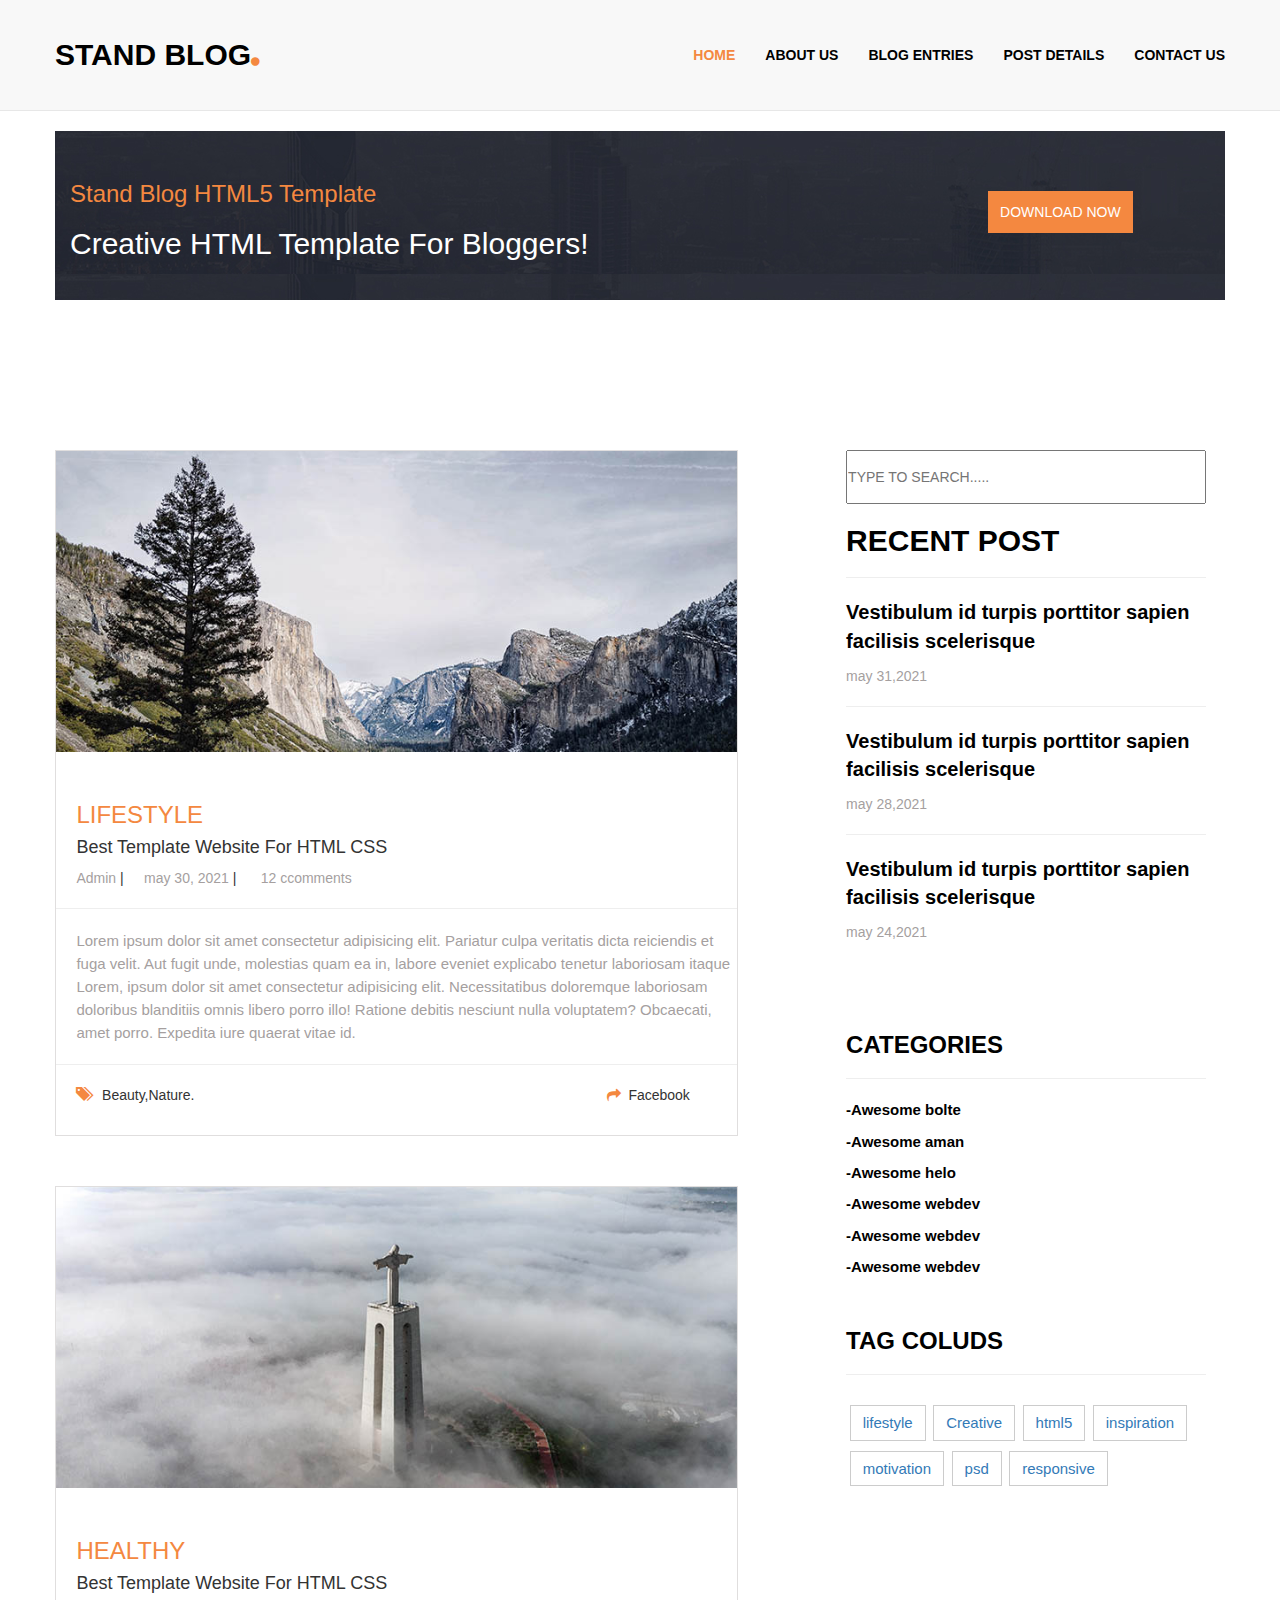
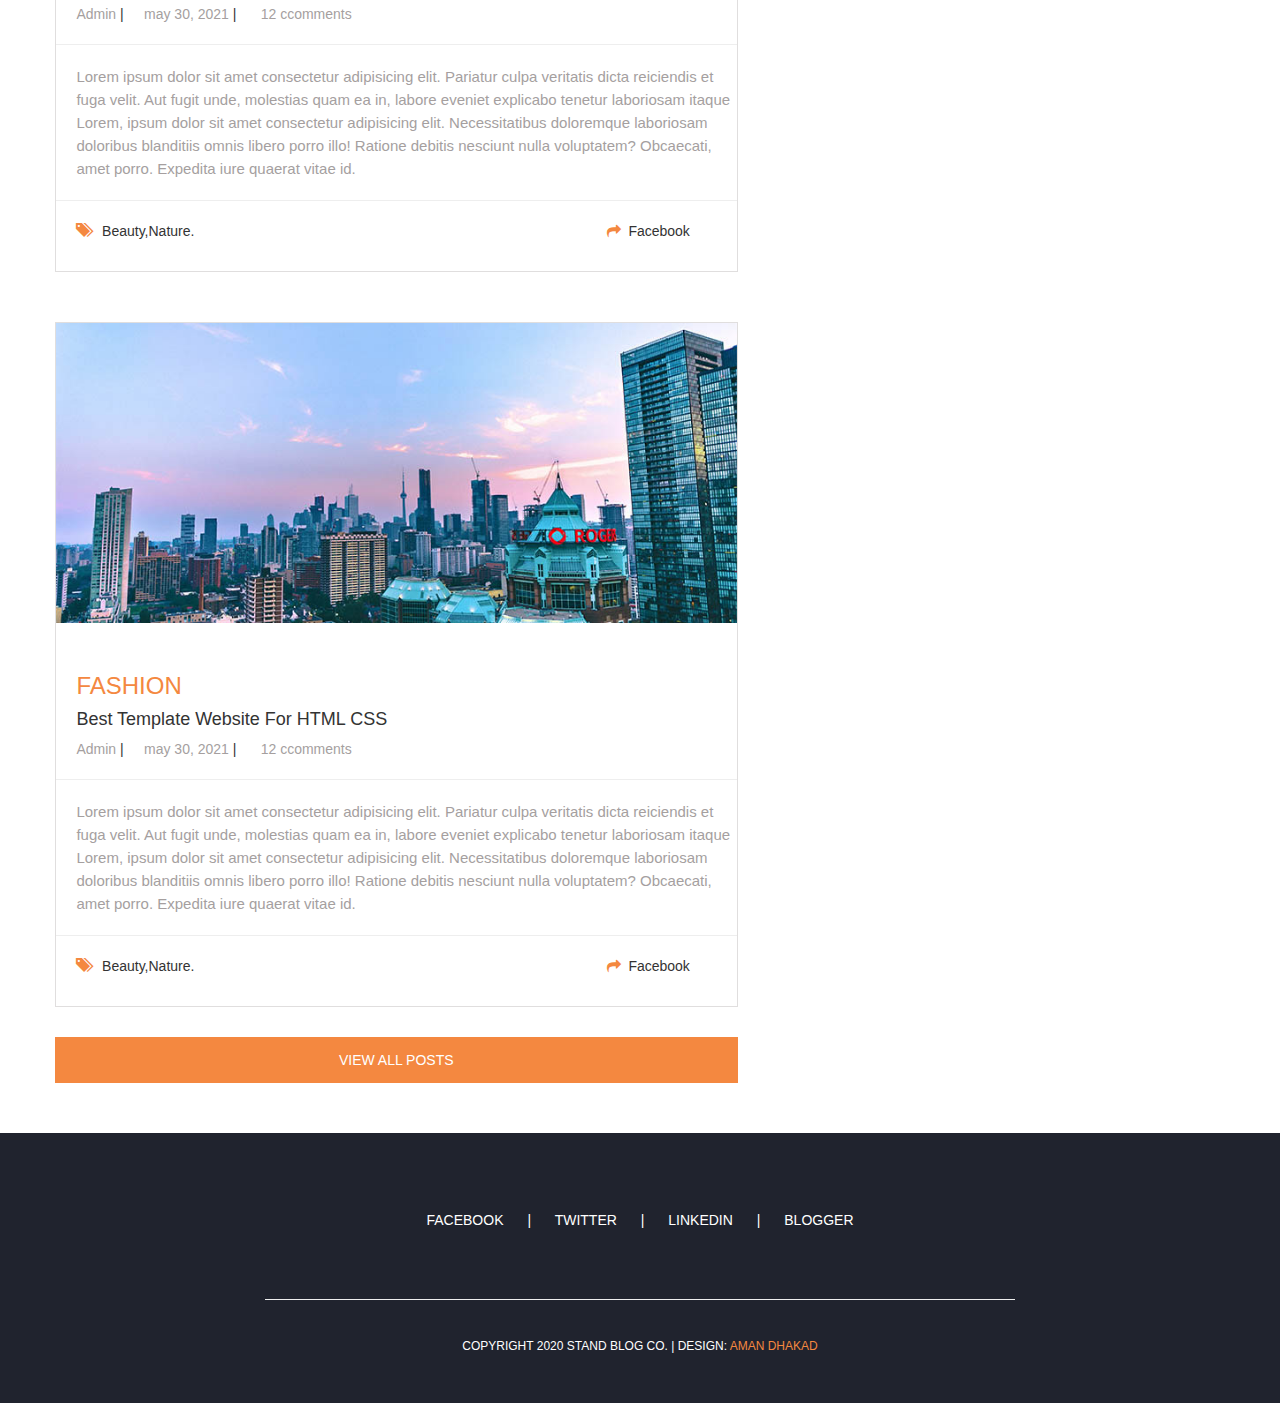
<file: index.html>
<!DOCTYPE html>
<html lang="en">
  <head>
    <meta charset="utf-8">
    <meta http-equiv="X-UA-Compatible" content="IE=edge">
    <meta name="viewport" content="width=device-width, initial-scale=1">
    <title>TOUR WITH AMAN</title>
    <link href="css/bootstrap.min.css" rel="stylesheet">
    <link rel="stylesheet" href="https://cdnjs.cloudflare.com/ajax/libs/font-awesome/4.7.0/css/font-awesome.min.css">
    <link rel="stylesheet" href="css/style.css">

  </head>
  <body>

    <nav class="navbar navbar-default navbar-static-top">
        <div class="container navigationbar ">
            <div class="navbar-header ">
                <button type="button" class="navbar-toggle" data-toggle="collapse" data-target="#myNavbar">
                    <span class="sr-only">Toggle navigation</span>
                    <span class="icon-bar"></span>
                    <span class="icon-bar"></span>
                    <span class="icon-bar"></span>
                  </button>
                <a href="#" class="navbar-brand"><span class="logo">STAND BLOG</span><span class="fa fa-circle"></span></a>
            </div>
            <div class="collapse navbar-collapse" id="myNavbar">
            <ul class="nav navbar-nav navbar-right">
                <li class="oranged"><a href="#"><span>HOME</span></a></li>
                <li><a href="about.html"><span>ABOUT US</span></a></li>
                <li><a href="blog.html"><span>BLOG ENTRIES</span></a></li>
                <li><a href="post-detail.html"><span>POST DETAILS</span></a></li>
                <li><a href="contact.html"><span>CONTACT US</span></a></li>
            </ul>
        </div>
    </nav>

    
    <!--navigation completed here-->

    <!--------------------------download now option----------------------------------->

    <div class="container download">
       <div class="col-lg-6 col-md-6 col-sm-6"><h3>Stand Blog HTML5 Template</h3>
        <h2>Creative HTML Template For Bloggers!</h2></div>
       <div class="col-lg-6 col-md-6 col-sm-6">
           <button class="btn btn-warning"> <a href="https://html.design/bootstrap-3-templates/" target="_blank"> DOWNLOAD NOW</a></button>
       </div>

    </div>
    <!------------------------------main content---------------------------------------->

    <div class="container main-content clearfix">

        <div class="col-lg-7 col-sm-7 col-md-7 left">

            <div class="col-lg-12 col-md-12 col-sm-12 lifestyle">
                <img src="images/blog-post-01.jpg" alt="images do not exist">

                <h3>LIFESTYLE</h3>
                <h4>Best Template Website For HTML CSS</h4>
                <a href="#">Admin</a> |<a href="#">may 30, 2021</a> | <a href="#">12 ccomments</a>

                <hr>
                <p>Lorem ipsum dolor sit amet consectetur adipisicing elit. Pariatur culpa veritatis dicta reiciendis et fuga velit. Aut fugit unde, molestias quam ea in, labore eveniet explicabo tenetur laboriosam itaque Lorem, ipsum dolor sit amet consectetur adipisicing elit. Necessitatibus doloremque laboriosam doloribus blanditiis omnis libero porro illo! Ratione debitis nesciunt nulla voluptatem? Obcaecati, amet porro. Expedita iure quaerat vitae id.</p>
                <hr>

                <span class="glyphicon glyphicon-tags"></span>&nbsp;&nbsp; Beauty,Nature.
                <span class="fa fa-share"></span>&nbsp;&nbsp;Facebook 
            
            </div>

            
            <div class="col-lg-12 col-md-12 col-sm-12 healthy">
                <img src="images/blog-post-02.jpg" alt="images do not exist">

                <h3>HEALTHY</h3>
                <h4>Best Template Website For HTML CSS</h4>
                <a href="#">Admin</a> |<a href="#">may 30, 2021</a> | <a href="#">12 ccomments</a>

                <hr>
                <p>Lorem ipsum dolor sit amet consectetur adipisicing elit. Pariatur culpa veritatis dicta reiciendis et fuga velit. Aut fugit unde, molestias quam ea in, labore eveniet explicabo tenetur laboriosam itaque Lorem, ipsum dolor sit amet consectetur adipisicing elit. Necessitatibus doloremque laboriosam doloribus blanditiis omnis libero porro illo! Ratione debitis nesciunt nulla voluptatem? Obcaecati, amet porro. Expedita iure quaerat vitae id.</p>
                <hr>

                <span class="glyphicon glyphicon-tags"></span>&nbsp;&nbsp; Beauty,Nature.
                <span class="fa fa-share"></span>&nbsp;&nbsp;Facebook 
            
            </div>


            <div class="col-lg-12 col-md-12 col-sm-12 fashion">
                <img src="images/blog-post-03.jpg" alt="images do not exist">

                <h3>FASHION</h3>
                <h4>Best Template Website For HTML CSS</h4>
                <a href="#">Admin</a> |<a href="#">may 30, 2021</a> | <a href="#">12 ccomments</a>

                <hr>
                <p>Lorem ipsum dolor sit amet consectetur adipisicing elit. Pariatur culpa veritatis dicta reiciendis et fuga velit. Aut fugit unde, molestias quam ea in, labore eveniet explicabo tenetur laboriosam itaque Lorem, ipsum dolor sit amet consectetur adipisicing elit. Necessitatibus doloremque laboriosam doloribus blanditiis omnis libero porro illo! Ratione debitis nesciunt nulla voluptatem? Obcaecati, amet porro. Expedita iure quaerat vitae id.</p>
                <hr>

                <span class="glyphicon glyphicon-tags"></span>&nbsp;&nbsp; Beauty,Nature.
                <span class="fa fa-share"></span>&nbsp;&nbsp;Facebook 
            
            </div>
            <div class="col-lg-12 posts">
                <button class="btn btn-warning "> <a href="https://html.design/bootstrap-3-templates/"  target="_blank"> VIEW ALL POSTS</a></button>
            </div>
    
        </div>
    
            <!----------main content  right part---------------------------->
            
        <div class="col-lg-4  col-md-4 col-sm-4  right right-home">

            <input type="text" name="my-search" placeholder="TYPE TO SEARCH.....">

            <h2>RECENT POST</h2>
            <hr>
            <p>Vestibulum id turpis porttitor sapien facilisis scelerisque</p>
            <span>may 31,2021</span>
            <hr>
            <p>Vestibulum id turpis porttitor sapien facilisis scelerisque</p>
            <span>may 28,2021</span>
            <hr>
            <p>Vestibulum id turpis porttitor sapien facilisis scelerisque</p>
            <span>may 24,2021</span><br><br><br>
            <h3>CATEGORIES</h3>
            <hr>

            <ul type="none">
                <li>-Awesome bolte</li>
                <li>-Awesome aman</li>
                <li>-Awesome helo </li>
                <li>-Awesome webdev</li>
                <li>-Awesome webdev</li>
                <li>-Awesome webdev</li>
            </ul>

            <h3>TAG COLUDS</h3>
            <hr>
            <button class="btn btn-default"> <a href="https://html.design/bootstrap-3-templates/" target="_blank">lifestyle</a> </button>
            <button class="btn btn-default"> <a href="https://html.design/bootstrap-3-templates/" target="_blank">Creative</a> </button>
            <button class="btn btn-default"> <a href="https://html.design/bootstrap-3-templates/" target="_blank">html5</a> </button>
            <button class="btn btn-default"> <a href="https://html.design/bootstrap-3-templates/" target="_blank">inspiration</a> </button>
            <button class="btn btn-default"> <a href="https://html.design/bootstrap-3-templates/" target="_blank">motivation</a> </button>
            <button class="btn btn-default"> <a href="https://html.design/bootstrap-3-templates/" target="_blank">psd</a> </button>
            <button class="btn btn-default"> <a href="https://html.design/bootstrap-3-templates/" target="_blank">responsive</a> </button>


        </div>
    </div>

    <!-------------------------footer starts--------------------------->

    <footer>

        <div class="col-lg-12 contact">
            
            <h5>FACEBOOK | TWITTER | LINKEDIN | BLOGGER </h5>   
            <hr>
            <h6>COPYRIGHT 2020 STAND BLOG CO. | DESIGN: <span>AMAN DHAKAD</span> </h6>
        </div>

    </footer>


    
    <script src="https://ajax.googleapis.com/ajax/libs/jquery/1.12.4/jquery.min.js"></script>
    
    <script src="js/bootstrap.min.js"></script>
  </body>
</html>
</file>
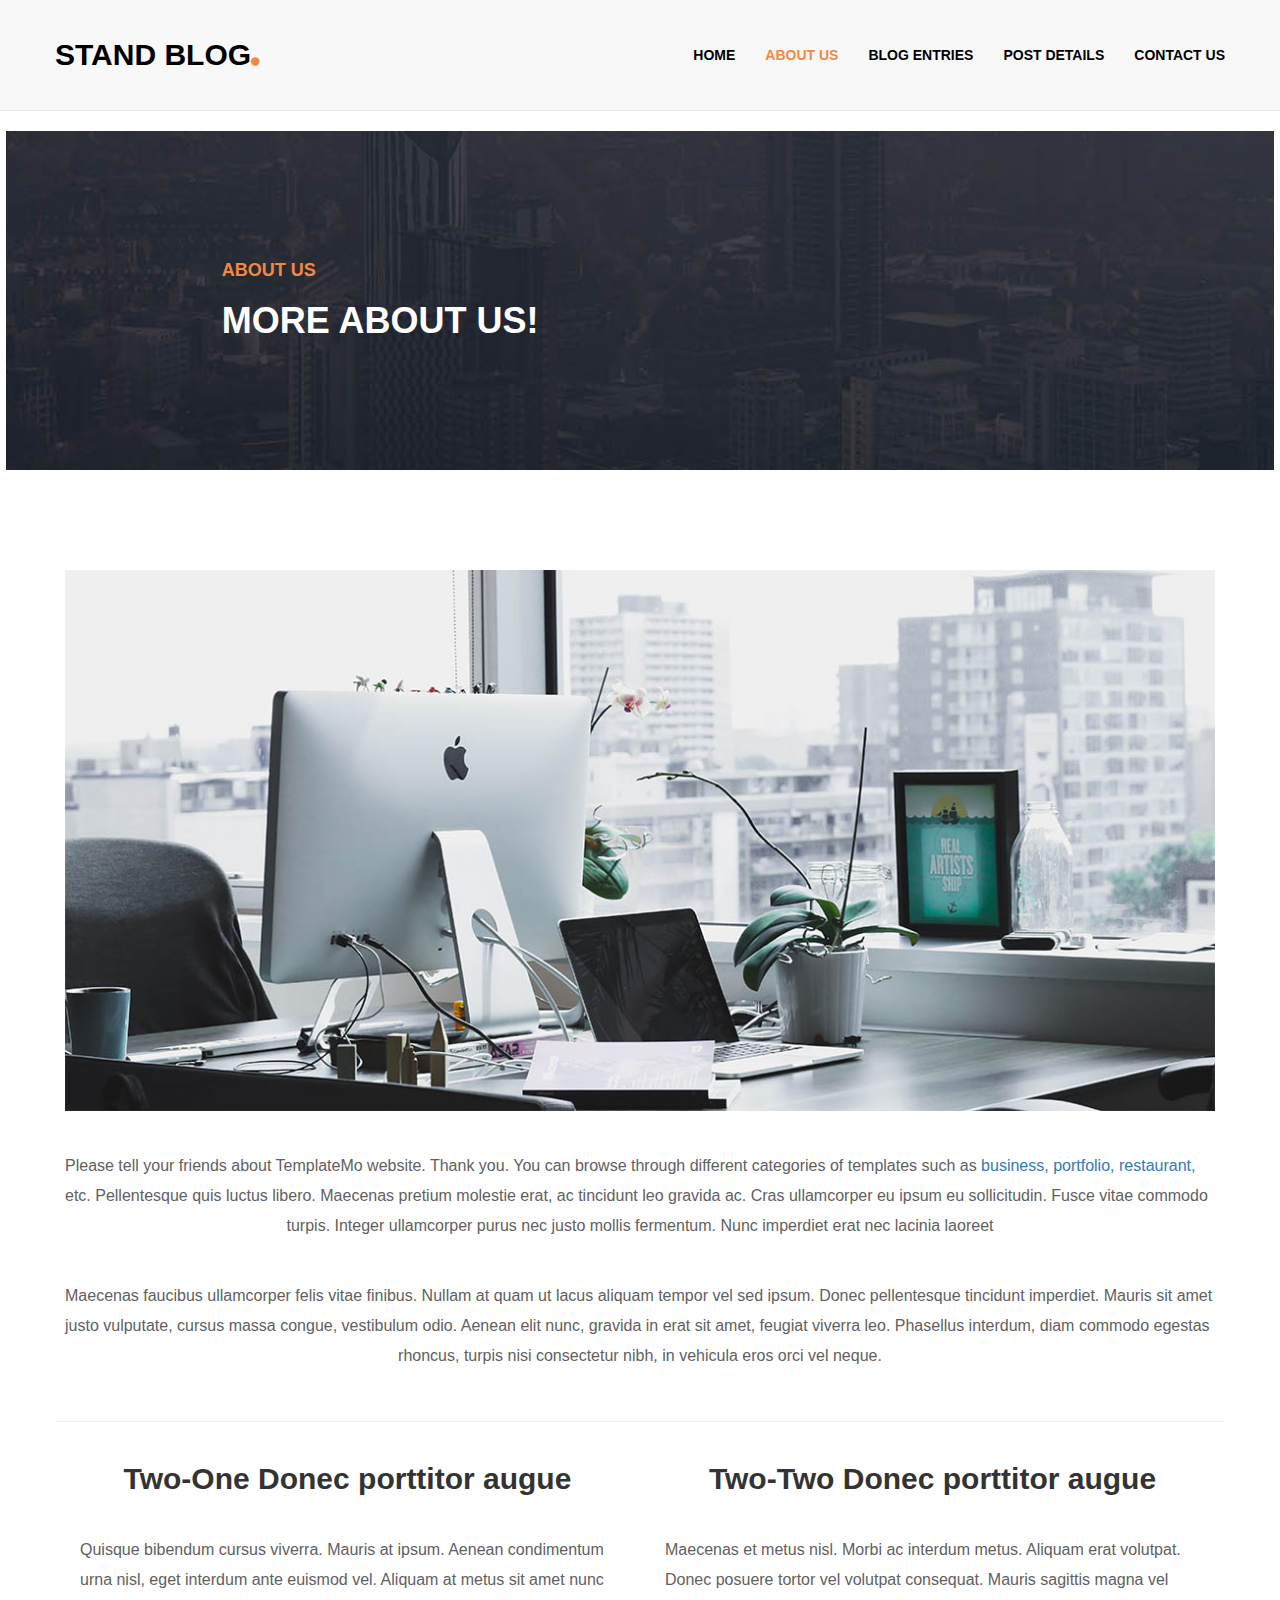
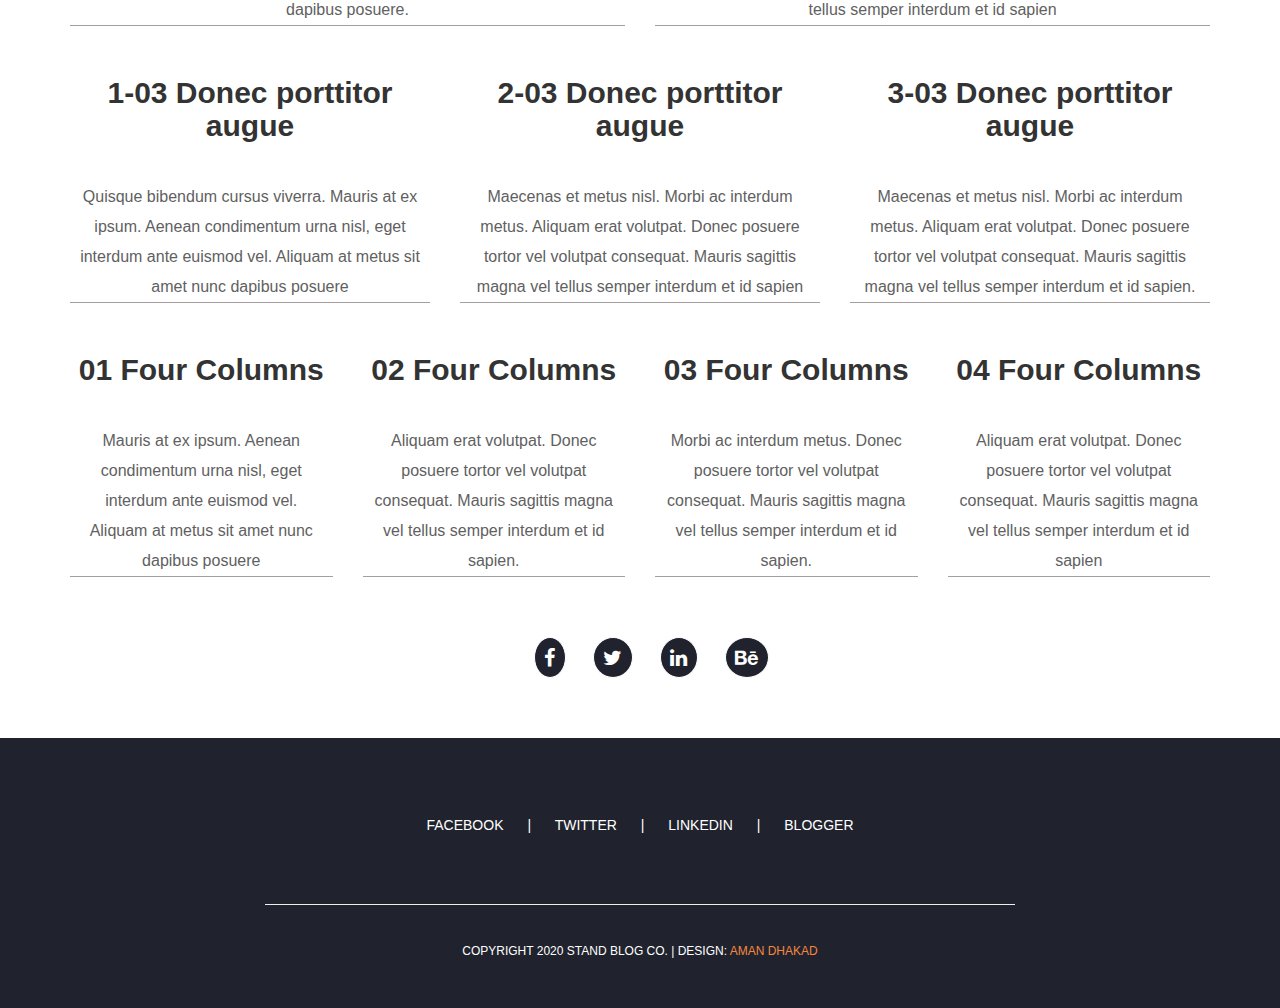
<file: about.html>
<!DOCTYPE html>
<html lang="en">
  <head>
    <meta charset="utf-8">
    <meta http-equiv="X-UA-Compatible" content="IE=edge">
    <meta name="viewport" content="width=device-width, initial-scale=1">
    <title>TOUR WITH AMAN</title>
    <link href="css/bootstrap.min.css" rel="stylesheet">
    <link rel="stylesheet" href="https://cdnjs.cloudflare.com/ajax/libs/font-awesome/4.7.0/css/font-awesome.min.css">
    <link rel="stylesheet" href="css/style.css">

  </head>
  <body>

    <nav class="navbar navbar-default navbar-static-top">
        <div class="container navigationbar ">
            <div class="navbar-header ">
                <button type="button" class="navbar-toggle" data-toggle="collapse" data-target="#myNavbar">
                    <span class="sr-only">Toggle navigation</span>
                    <span class="icon-bar"></span>
                    <span class="icon-bar"></span>
                    <span class="icon-bar"></span>
                  </button>
                <a href="#" class="navbar-brand "><span class="logo">STAND BLOG</span><span class="fa fa-circle"></span></a>
            </div>
            <div class="collapse navbar-collapse" id="myNavbar">
            <ul class="nav navbar-nav navbar-right">
                <li><a href="index.html"><span>HOME</span></a></li>
                <li class="oranged"><a href="about.html"><span>ABOUT US</span></a></li>
                <li><a href="blog.html"><span>BLOG ENTRIES</span></a></li>
                <li><a href="post-detail.html"><span>POST DETAILS</span></a></li>
                <li><a href="contact.html"><span>CONTACT US</span></a></li>
            </ul>
        </div>
    </nav>

    
    <!--navigation completed here-->

    <div class=" container box-background">
        <h4>ABOUT US</h4>
        <h1>MORE ABOUT US!</h1>

    </div>

    <div class="container apple-pc">

      <img src="images/about-us.jpg" alt="image is not loading">

      <p>Please tell your friends about TemplateMo website. Thank you. You can browse through different categories of templates such as <a href="#"> business, portfolio, restaurant, </a> etc. Pellentesque quis luctus libero. Maecenas pretium molestie erat, ac tincidunt leo gravida ac. Cras ullamcorper eu ipsum eu sollicitudin. Fusce vitae commodo turpis. Integer ullamcorper purus nec justo mollis fermentum. Nunc imperdiet erat nec lacinia laoreet</p>

      <p>Maecenas faucibus ullamcorper felis vitae finibus. Nullam at quam ut lacus aliquam tempor vel sed ipsum. Donec pellentesque tincidunt imperdiet. Mauris sit amet justo vulputate, cursus massa congue, vestibulum odio. Aenean elit nunc, gravida in erat sit amet, feugiat viverra leo. Phasellus interdum, diam commodo egestas rhoncus, turpis nisi consectetur nibh, in vehicula eros orci vel neque.</p>

      <hr>
      <div class="col-lg-6 col-md-6 col-sm-6">
        <h2>Two-One Donec porttitor augue</h2>
        <p>Quisque bibendum cursus viverra. Mauris at ipsum. Aenean condimentum urna nisl, eget interdum ante euismod vel. Aliquam at metus sit amet nunc dapibus posuere.</p>
      </div>
      <div class="col-lg-6 col-md-6 col-sm-6">
        <h2>Two-Two Donec porttitor augue</h2>
        <p>Maecenas et metus nisl. Morbi ac interdum metus. Aliquam erat volutpat. Donec posuere tortor vel volutpat consequat. Mauris sagittis magna vel tellus semper interdum et id sapien</p>
      </div>


      <div class="col-lg-4 col-md-4 col-sm-4">
        <h2>1-03 Donec porttitor augue</h2>
        <p>Quisque bibendum cursus viverra. Mauris at ex ipsum. Aenean condimentum urna nisl, eget interdum ante euismod vel. Aliquam at metus sit amet nunc dapibus posuere</p>
      </div>
      <div class="col-lg-4 col-md-4 col-sm-4">
        <h2>2-03 Donec porttitor augue</h2>
        <p>Maecenas et metus nisl. Morbi ac interdum metus. Aliquam erat volutpat. Donec posuere tortor vel volutpat consequat. Mauris sagittis magna vel tellus semper interdum et id sapien</p>
      </div>
      <div class="col-lg-4 col-md-4 col-sm-4">
        <h2>3-03 Donec porttitor augue</h2>
        <p>Maecenas et metus nisl. Morbi ac interdum metus. Aliquam erat volutpat. Donec posuere tortor vel volutpat consequat. Mauris sagittis magna vel tellus semper interdum et id sapien.</p>
      </div>

      <div class="col-lg-3 col-md-3 col-sm-3">
        <h2>01 Four Columns</h2>
        <p>Mauris at ex ipsum. Aenean condimentum urna nisl, eget interdum ante euismod vel. Aliquam at metus sit amet nunc dapibus posuere</p>
      </div>
      <div class="col-lg-3 col-md-3 col-sm-3">
        <h2>02 Four Columns</h2>
        <p>Aliquam erat volutpat. Donec posuere tortor vel volutpat consequat. Mauris sagittis magna vel tellus semper interdum et id sapien.</p>
      </div>
      <div class="col-lg-3 col-md-3 col-sm-3">
        <h2>03 Four Columns</h2>
        <p>Morbi ac interdum metus. Donec posuere tortor vel volutpat consequat. Mauris sagittis magna vel tellus semper interdum et id sapien.</p>
      </div>
      <div class="col-lg-3 col-md-3 col-sm-3">
        <h2>04 Four Columns</h2>
        <p>Aliquam erat volutpat. Donec posuere tortor vel volutpat consequat. Mauris sagittis magna vel tellus semper interdum et id sapien</p>
      </div>

      <div class="col-lg-12">
        <span class="fa fa-facebook"></span>
        <span class="fa fa-twitter"></span>
        <span class="fa fa-linkedin"></span>
        <span class="fa fa-behance"></span>
      </div>

    </div>

    <!-------------------------footer starts--------------------------->

    <footer>

      <div class="col-lg-12 contact">
          
          <h5>FACEBOOK | TWITTER | LINKEDIN | BLOGGER </h5>   
          <hr>
          <h6>COPYRIGHT 2020 STAND BLOG CO. | DESIGN: <span>AMAN DHAKAD</span> </h6>
      </div>

  </footer>
     
    <script src="https://ajax.googleapis.com/ajax/libs/jquery/1.12.4/jquery.min.js"></script>
    
    <script src="js/bootstrap.min.js"></script>
  </body>
</html>
</file>
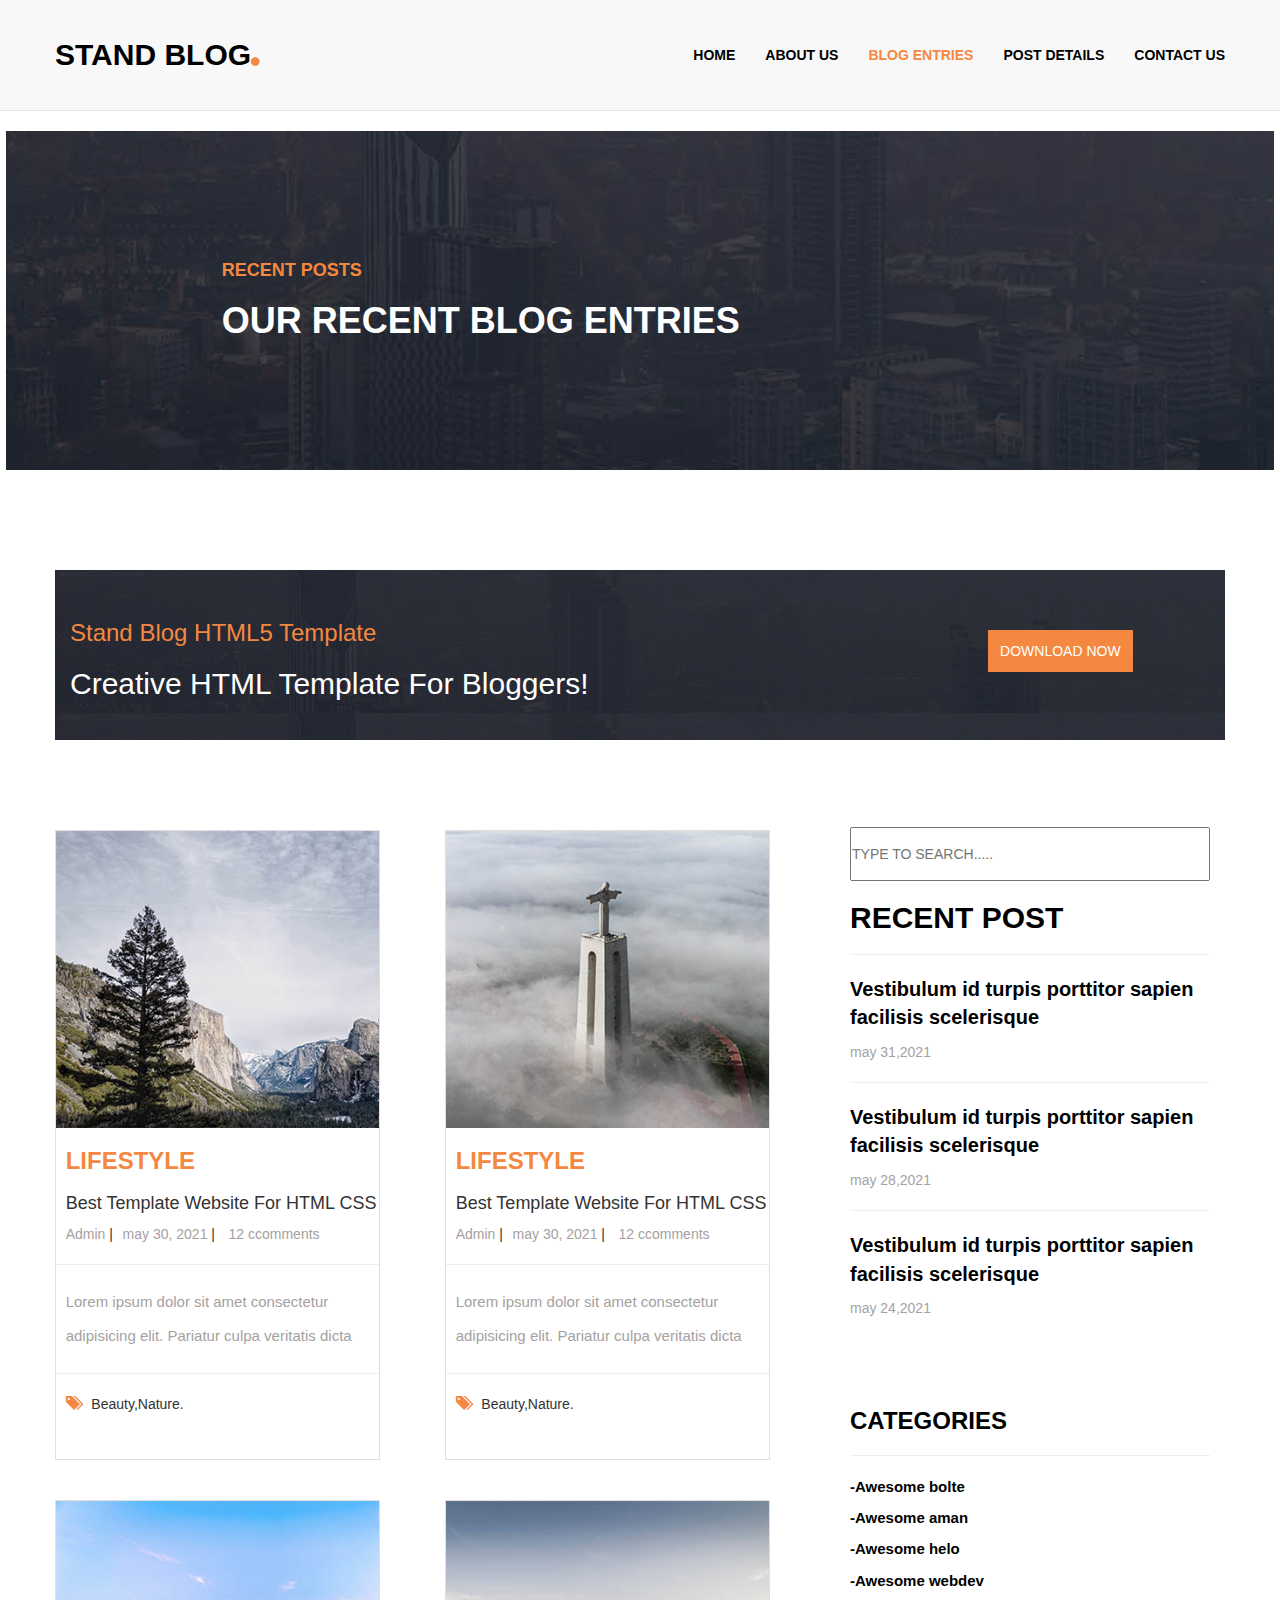
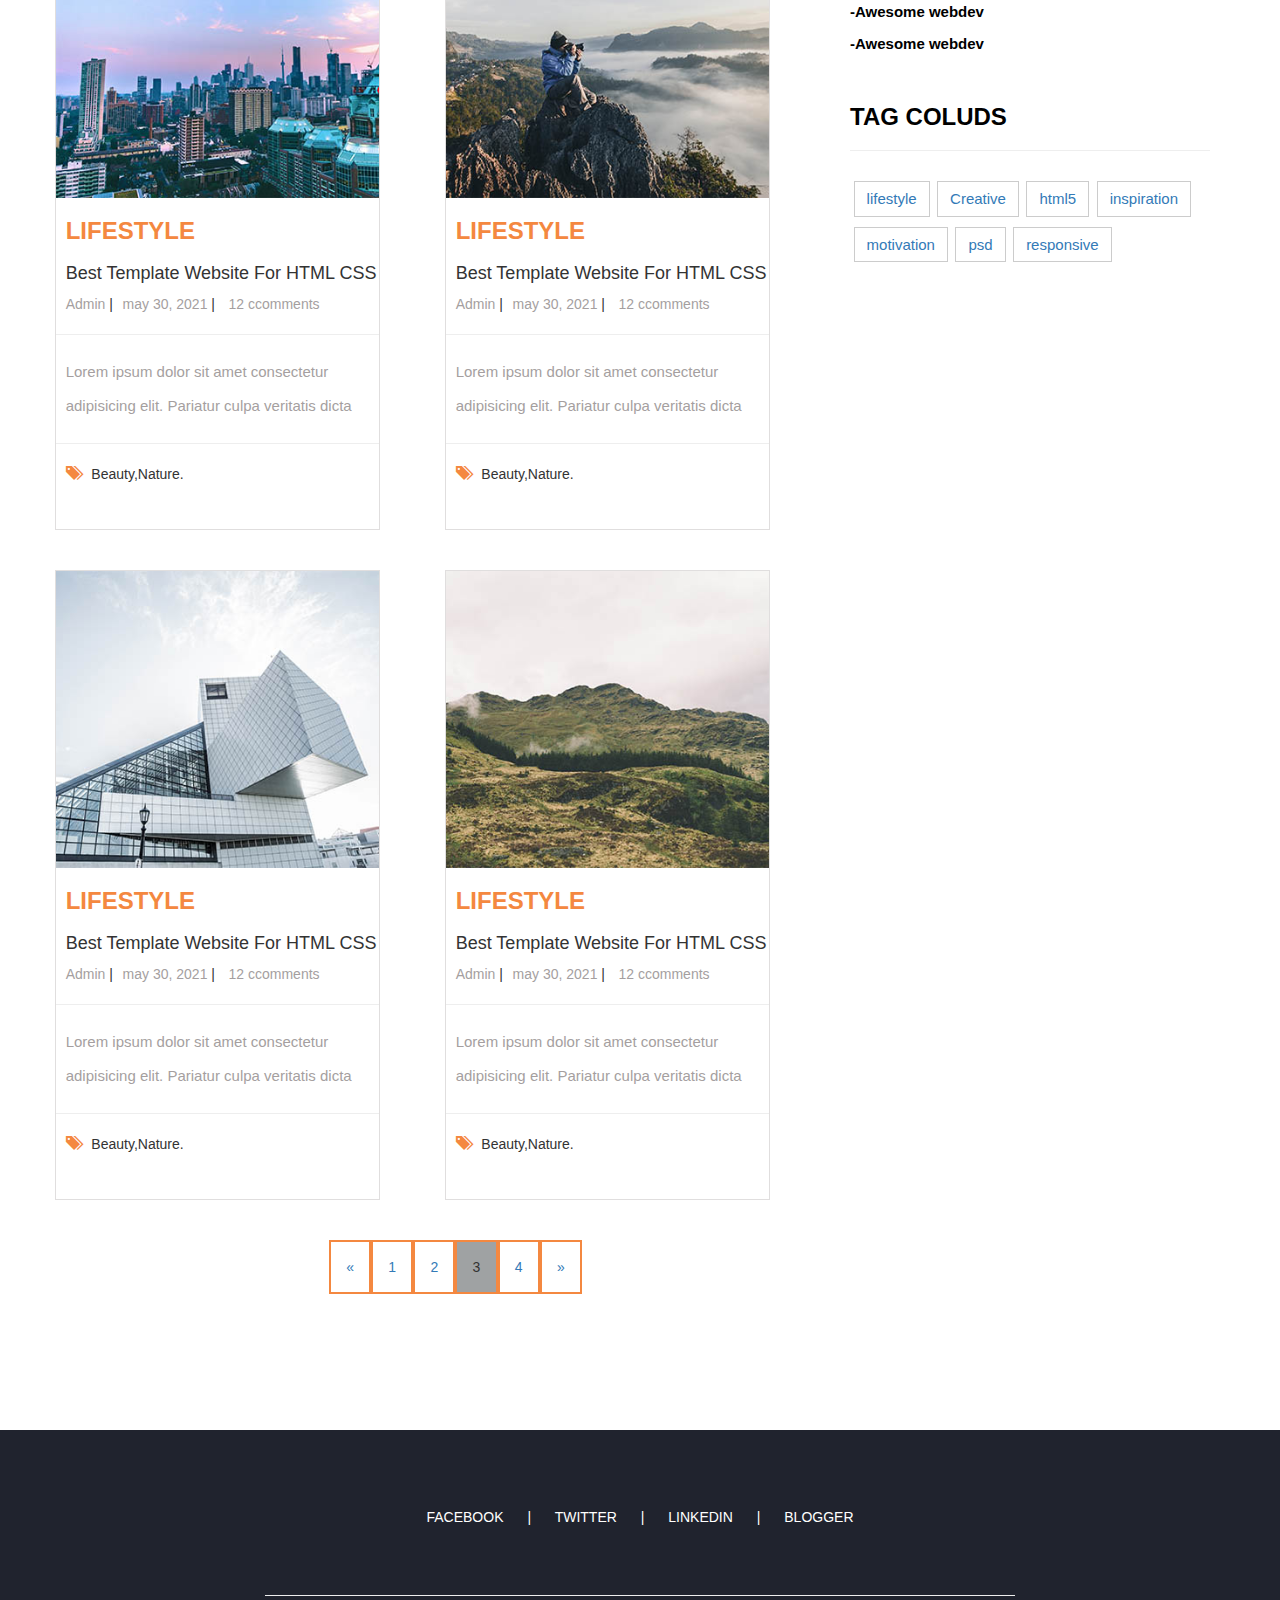
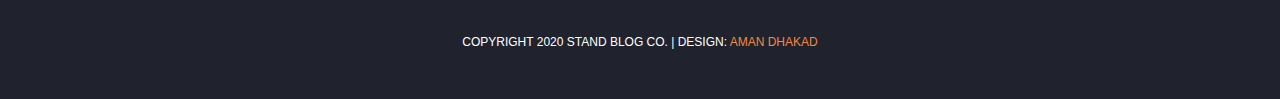
<file: blog.html>
<!DOCTYPE html>
<html lang="en">
  <head>
    <meta charset="utf-8">
    <meta http-equiv="X-UA-Compatible" content="IE=edge">
    <meta name="viewport" content="width=device-width, initial-scale=1">
    <title>TOUR WITH AMAN</title>
    <link href="css/bootstrap.min.css" rel="stylesheet">
    <link rel="stylesheet" href="https://cdnjs.cloudflare.com/ajax/libs/font-awesome/4.7.0/css/font-awesome.min.css">
    <link rel="stylesheet" href="css/style.css">

  </head>
  <body>

    <nav class="navbar navbar-default navbar-static-top">
        <div class="container navigationbar ">
            <div class="navbar-header ">
                <button type="button" class="navbar-toggle" data-toggle="collapse" data-target="#myNavbar">
                    <span class="sr-only">Toggle navigation</span>
                    <span class="icon-bar"></span>
                    <span class="icon-bar"></span>
                    <span class="icon-bar"></span>
                  </button>
                <a href="#" class="navbar-brand "><span class="logo">STAND BLOG</span><span class="fa fa-circle"></span></a>
            </div>
            <div class="collapse navbar-collapse" id="myNavbar">
            <ul class="nav navbar-nav navbar-right">
                <li><a href="index.html"><span>HOME</span></a></li>
                <li><a href="about.html"><span>ABOUT US</span></a></li>
                <li class="oranged"><a href="blog.html"><span>BLOG ENTRIES</span></a></li>
                <li><a href="post-detail.html"><span>POST DETAILS</span></a></li>
                <li><a href="contact.html"><span>CONTACT US</span></a></li>
            </ul>
        </div>
    </nav>

    
    <!--navigation completed here-->

    <div class=" container box-background">
        <h4>RECENT POSTS </h4>
        <h1>OUR RECENT BLOG ENTRIES</h1>

    </div>

    <!--------------------------download now option----------------------------------->

    <div class="container download download-blog">
        <div class="col-lg-6 col-md-6 col-sm-6"><h3>Stand Blog HTML5 Template</h3>
         <h2>Creative HTML Template For Bloggers!</h2></div>
        <div class="col-lg-6 col-md-6 col-sm-6">
            <button class="btn btn-warning"> <a href="https://html.design/bootstrap-3-templates/" target="_blank"> DOWNLOAD NOW</a></button>
        </div>
 
     </div>

<!-----------------------------left part----------------------------------------->

     <div class="container container-left-blog">

        <div class="col-lg-8 col-md-8 col-sm-8 l-part">

            <div class="col-lg-5 col-md-5 col-sm-5 lifestyle lifestyle-left">

                <img src="images/blog-thumb-01.jpg" alt="image dose not exist">

                <h3>LIFESTYLE</h3>
                <h4>Best Template Website For HTML CSS</h4>
                <a href="#">Admin</a> |<a href="#">may 30, 2021</a> | <a href="#">12 ccomments</a>

                <hr>
                <p>Lorem ipsum dolor sit amet consectetur adipisicing elit. Pariatur culpa veritatis dicta </p>
                <hr>

                <span class="glyphicon glyphicon-tags"></span>&nbsp;&nbsp; Beauty,Nature.

            </div>

            <div class="col-lg-5 col-md-5 col-sm-5 col-md-offset-1 col-sm-offset-1 col-lg-offset-1 lifestyle lifestyle-right">

                <img src="images/blog-thumb-02.jpg" alt="image dose not exist">

                <h3>LIFESTYLE</h3>
                <h4>Best Template Website For HTML CSS</h4>
                <a href="#">Admin</a> |<a href="#">may 30, 2021</a> | <a href="#">12 ccomments</a>

                <hr>
                <p>Lorem ipsum dolor sit amet consectetur adipisicing elit. Pariatur culpa veritatis dicta </p>
                <hr>

                <span class="glyphicon glyphicon-tags"></span>&nbsp;&nbsp; Beauty,Nature.

            </div>


            <div class="col-lg-5 col-md-5 col-sm-5 lifestyle lifestyle-left">

                <img src="images/blog-thumb-03.jpg" alt="image dose not exist">

                <h3>LIFESTYLE</h3>
                <h4>Best Template Website For HTML CSS</h4>
                <a href="#">Admin</a> |<a href="#">may 30, 2021</a> | <a href="#">12 ccomments</a>

                <hr>
                <p>Lorem ipsum dolor sit amet consectetur adipisicing elit. Pariatur culpa veritatis dicta </p>
                <hr>

                <span class="glyphicon glyphicon-tags"></span>&nbsp;&nbsp; Beauty,Nature.

            </div>

            <div class="col-lg-5 col-md-5 col-sm-5 col-lg-offset-1 col-md-offset-1 col-sm-offset-1 lifestyle lifestyle-right">

                <img src="images/blog-thumb-04.jpg" alt="image dose not exist">

                <h3>LIFESTYLE</h3>
                <h4>Best Template Website For HTML CSS</h4>
                <a href="#">Admin</a> |<a href="#">may 30, 2021</a> | <a href="#">12 ccomments</a>

                <hr>
                <p>Lorem ipsum dolor sit amet consectetur adipisicing elit. Pariatur culpa veritatis dicta </p>
                <hr>

                <span class="glyphicon glyphicon-tags"></span>&nbsp;&nbsp; Beauty,Nature.

            </div>


            <div class="col-lg-5 col-md-5 col-sm-5 lifestyle lifestyle-left">

                <img src="images/blog-thumb-05.jpg" alt="image dose not exist">

                <h3>LIFESTYLE</h3>
                <h4>Best Template Website For HTML CSS</h4>
                <a href="#">Admin</a> |<a href="#">may 30, 2021</a> | <a href="#">12 ccomments</a>

                <hr>
                <p>Lorem ipsum dolor sit amet consectetur adipisicing elit. Pariatur culpa veritatis dicta </p>
                <hr>

                <span class="glyphicon glyphicon-tags"></span>&nbsp;&nbsp; Beauty,Nature.

            </div>

            <div class="col-lg-5 col-md-5 col-sm-5 col-lg-offset-1 col-md-offset-1 col-sm-offset-1 lifestyle lifestyle-right">

                <img src="images/blog-thumb-06.jpg" alt="image dose not exist">

                <h3>LIFESTYLE</h3>
                <h4>Best Template Website For HTML CSS</h4>
                <a href="#">Admin</a> |<a href="#">may 30, 2021</a> | <a href="#">12 ccomments</a>

                <hr>
                <p>Lorem ipsum dolor sit amet consectetur adipisicing elit. Pariatur culpa veritatis dicta </p>
                <hr>

                <span class="glyphicon glyphicon-tags"></span>&nbsp;&nbsp; Beauty,Nature.

            </div>


            <nav aria-label="pagenation" class="page-turn">
                <ul class="pagenation">

                    <li><a href="about.html" aria-label="previous"><span aria-hidden="true">&laquo;</span></a></li>
                    <li><a href="index.html">1</a></li>
                    <li><a href="about.html">2</a></li>
                    <li class="this-page">3</li>
                    <li><a href="post-detail.html">4</a></li>
                    

                    <li><a href="post-detail.html" aria-label="next"><span aria-hidden="true">&raquo;</span></a></li>

                </ul>

            </nav>



        </div>


        <!----------main content  right part---------------------------->
            
        <div class="col-lg-4 col-md-4 col-sm-4  right right-blog">

            <input type="text" name="my-search" placeholder="TYPE TO SEARCH.....">

            <h2>RECENT POST</h2>
            <hr>
            <p>Vestibulum id turpis porttitor sapien facilisis scelerisque</p>
            <span>may 31,2021</span>
            <hr>
            <p>Vestibulum id turpis porttitor sapien facilisis scelerisque</p>
            <span>may 28,2021</span>
            <hr>
            <p>Vestibulum id turpis porttitor sapien facilisis scelerisque</p>
            <span>may 24,2021</span><br><br><br>
            <h3>CATEGORIES</h3>
            <hr>

            <ul type="none">
                <li>-Awesome bolte</li>
                <li>-Awesome aman</li>
                <li>-Awesome helo </li>
                <li>-Awesome webdev</li>
                <li>-Awesome webdev</li>
                <li>-Awesome webdev</li>
            </ul>

            <h3>TAG COLUDS</h3>
            <hr>
            <button class="btn btn-default"> <a href="https://html.design/bootstrap-3-templates/" target="_blank">lifestyle</a> </button>
            <button class="btn btn-default"> <a href="https://html.design/bootstrap-3-templates/" target="_blank">Creative</a> </button>
            <button class="btn btn-default"> <a href="https://html.design/bootstrap-3-templates/" target="_blank">html5</a> </button>
            <button class="btn btn-default"> <a href="https://html.design/bootstrap-3-templates/" target="_blank">inspiration</a> </button>
            <button class="btn btn-default"> <a href="https://html.design/bootstrap-3-templates/" target="_blank">motivation</a> </button>
            <button class="btn btn-default"> <a href="https://html.design/bootstrap-3-templates/" target="_blank">psd</a> </button>
            <button class="btn btn-default"> <a href="https://html.design/bootstrap-3-templates/" target="_blank">responsive</a> </button>


        </div>

     </div>










    <!-------------------------footer starts--------------------------->

    <footer class="foot ">

      <div class="col-lg-12 contact ">
          
          <h5>FACEBOOK | TWITTER | LINKEDIN | BLOGGER </h5>   
          <hr>
          <h6>COPYRIGHT 2020 STAND BLOG CO. | DESIGN: <span>AMAN DHAKAD</span> </h6>
      </div>

  </footer>
     
    <script src="https://ajax.googleapis.com/ajax/libs/jquery/1.12.4/jquery.min.js"></script>
    
    <script src="js/bootstrap.min.js"></script>
  </body>
</html>
</file>
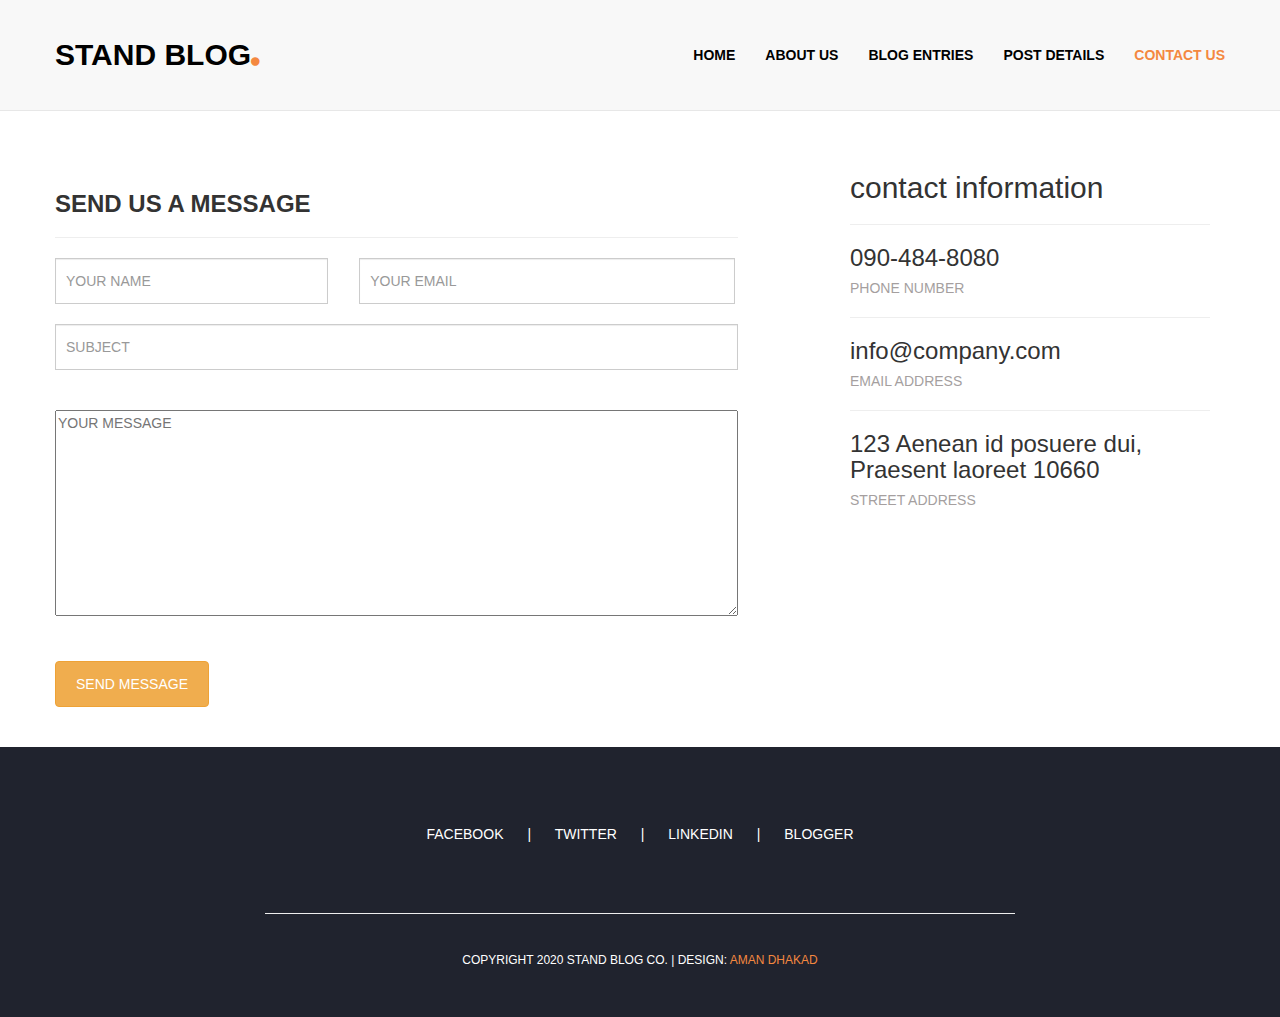
<file: contact.html>
<!DOCTYPE html>
<html lang="en">
  <head>
    <meta charset="utf-8">
    <meta http-equiv="X-UA-Compatible" content="IE=edge">
    <meta name="viewport" content="width=device-width, initial-scale=1">
    <title>TOUR WITH AMAN</title>
    <link href="css/bootstrap.min.css" rel="stylesheet">
    <link rel="stylesheet" href="https://cdnjs.cloudflare.com/ajax/libs/font-awesome/4.7.0/css/font-awesome.min.css">
    <link rel="stylesheet" href="css/style.css">

  </head>
  <body>

    <nav class="navbar navbar-default navbar-static-top">
        <div class="container navigationbar ">
            <div class="navbar-header ">
                <button type="button" class="navbar-toggle" data-toggle="collapse" data-target="#myNavbar">
                    <span class="sr-only">Toggle navigation</span>
                    <span class="icon-bar"></span>
                    <span class="icon-bar"></span>
                    <span class="icon-bar"></span>
                  </button>
                <a href="#" class="navbar-brand "><span class="logo">STAND BLOG</span><span class="fa fa-circle"></span></a>
            </div>
            <div class="collapse navbar-collapse" id="myNavbar">
            <ul class="nav navbar-nav navbar-right">
                <li><a href="index.html"><span>HOME</span></a></li>
                <li><a href="about.html"><span>ABOUT US</span></a></li>
                <li><a href="blog.html"><span>BLOG ENTRIES</span></a></li>
                <li><a href="post-detail.html"><span>POST DETAILS</span></a></li>
                <li class="oranged"><a href="contact.html"><span>CONTACT US</span></a></li>
            </ul>
        </div>
    </nav>

    <!--navigations  completed here-->


    <div class="container main-content left-contact">

        <div class="col-lg-7 col-sm-7 col-md-7 left ">

                <div class="your-comment">
                    <br>
                    <h3>SEND US A MESSAGE</h3>
                    <hr>
                </div>
                
                <div class="form group" >
    
                    <form class="form-inline" action="#">
    
                        <input type="text" class="form-control " id="my-name" name="my-text" placeholder="YOUR NAME" required>
                        
                        <input type="email" class="form-control " id="my-email" name="my-email" placeholder="YOUR EMAIL" required>
    
                    </form>
                    <br>
                    <form action="#">
    
                        <input type="text" class="form-control" id="my-subject" name="subject" placeholder="SUBJECT">
                        <br><br>
                        <textarea name="comment" id="my-comment" cols="94" rows="10" placeholder="YOUR MESSAGE"></textarea>
    
                    </form>
                    <br><br>
                    <button class="btn btn-warning submit">SEND MESSAGE</button>
                    <br><br><br>
                </div>
                
        </div>
    
        <div class="col-lg-4  col-md-4 col-sm-4 col-md-offset-1 col-sm-offset-1 col-lg-offset-1 right-contact">

            <h2>contact information</h2>
            <hr>
            <h3>090-484-8080</h3>
            <h5>PHONE NUMBER</h5>
            <hr>
            <h3>info@company.com</h3>
            <h5>EMAIL ADDRESS</h5>
            <hr>
            <h3>123 Aenean id posuere dui,
                Praesent laoreet 10660</h3>
            <h5>STREET ADDRESS</h5>

        </div>
    
    </div>
    <!-------------------------footer starts--------------------------->

    <footer>

      <div class="col-lg-12 contact">
          
          <h5>FACEBOOK | TWITTER | LINKEDIN | BLOGGER </h5>   
          <hr>
          <h6>COPYRIGHT 2020 STAND BLOG CO. | DESIGN: <span>AMAN DHAKAD</span> </h6>
      </div>

  </footer>
     
    <script src="https://ajax.googleapis.com/ajax/libs/jquery/1.12.4/jquery.min.js"></script>
    
    <script src="js/bootstrap.min.js"></script>
  </body>
</html>
</file>
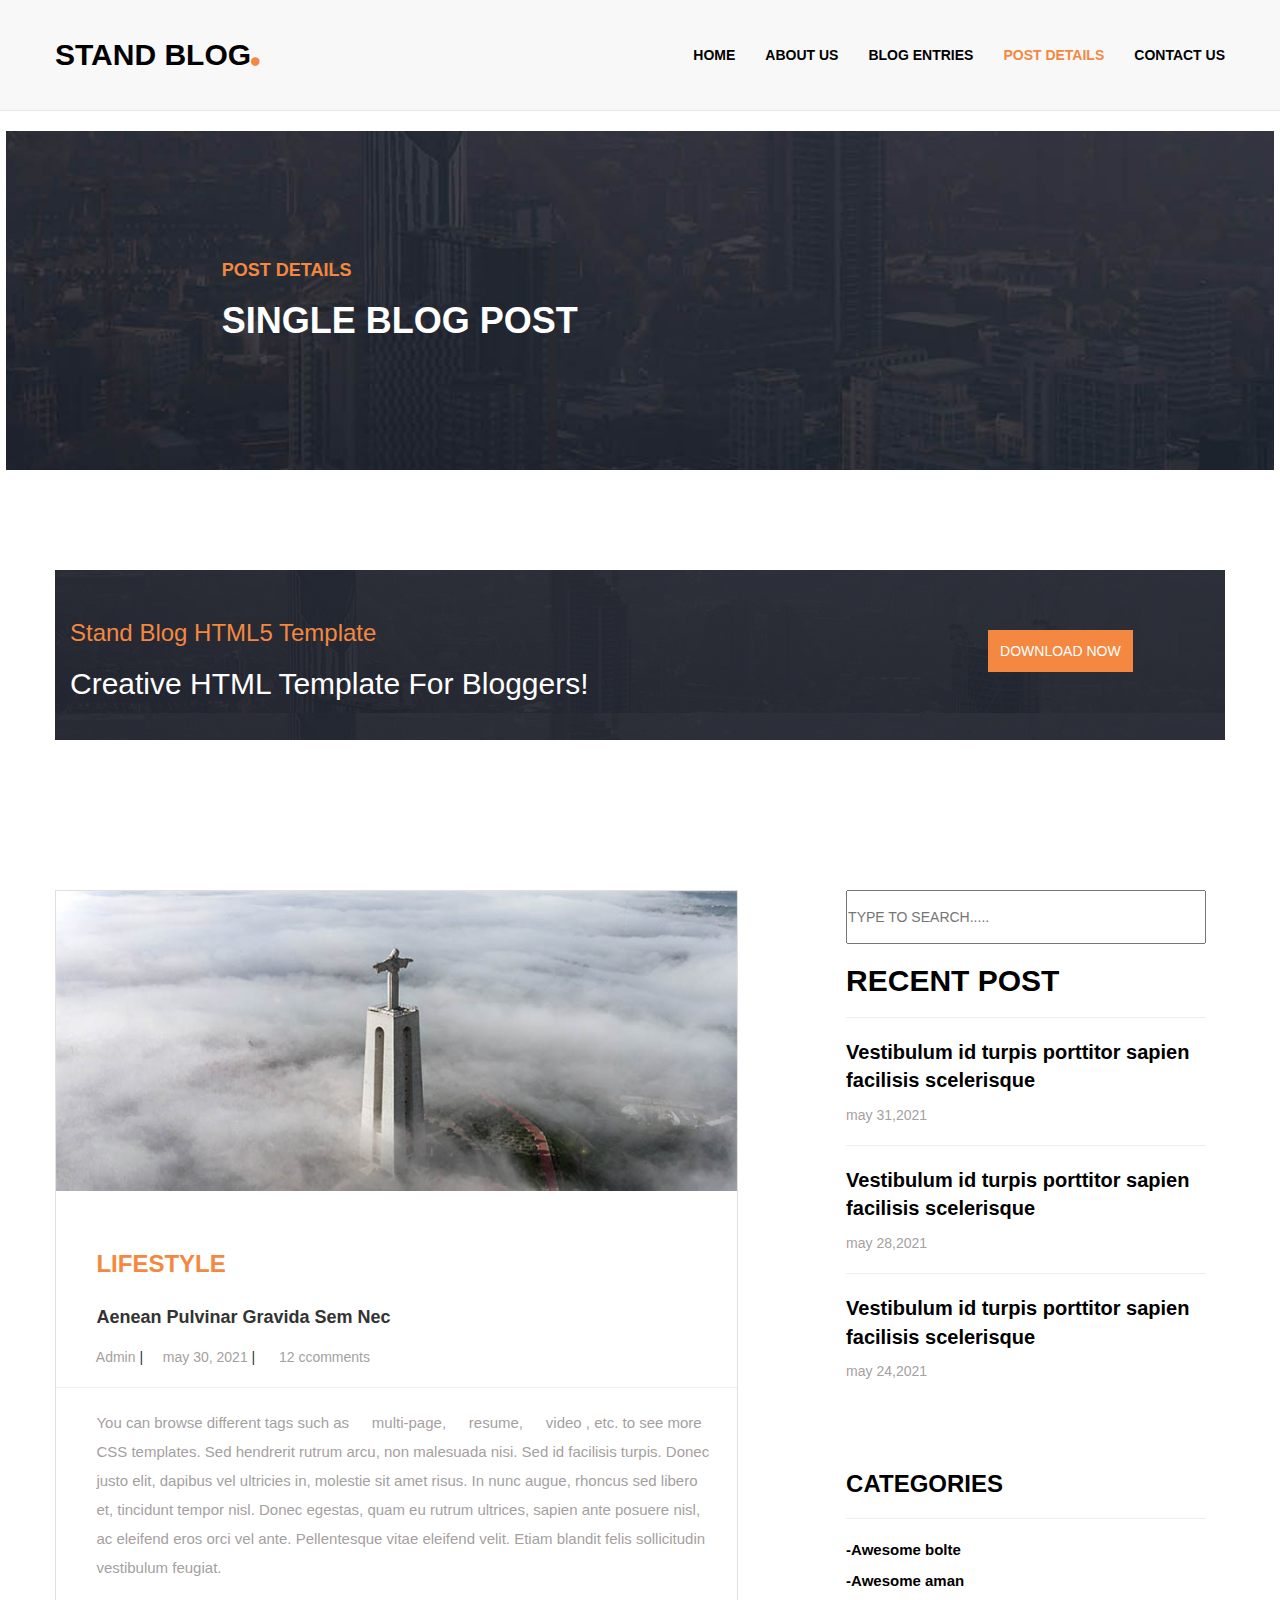
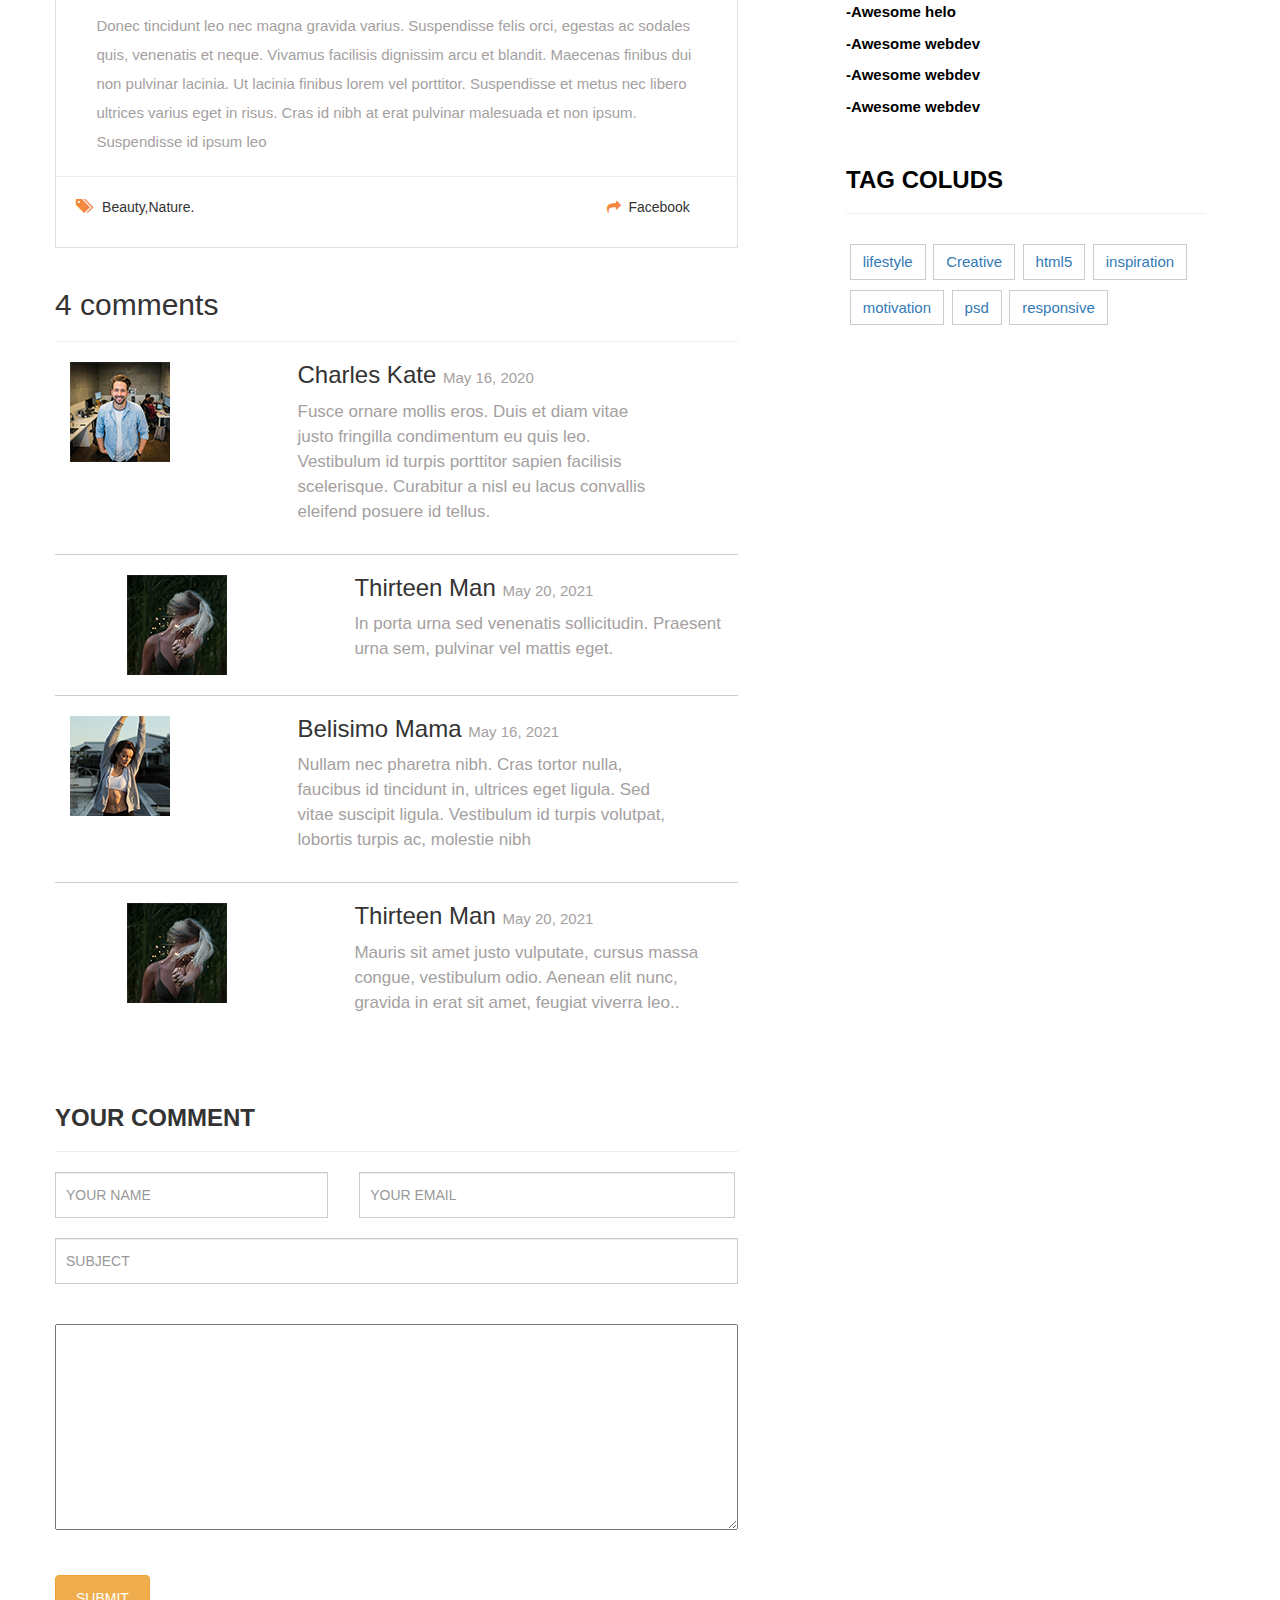
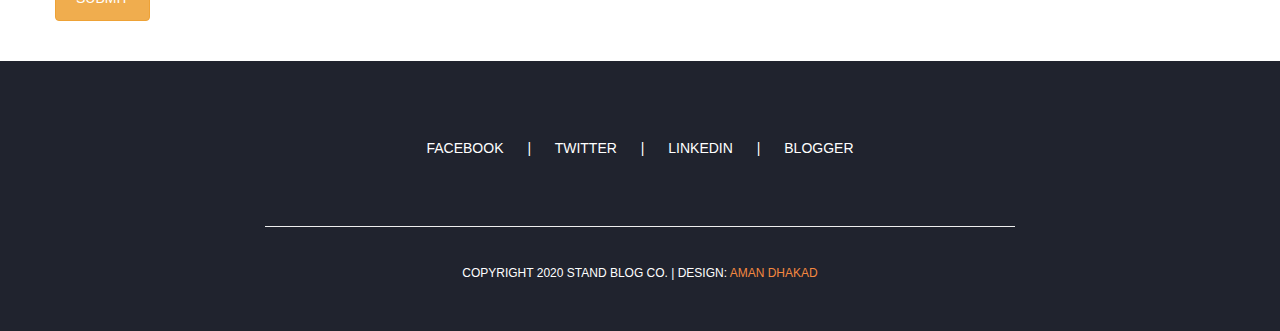
<file: post-detail.html>
<!DOCTYPE html>
<html lang="en">
  <head>
    <meta charset="utf-8">
    <meta http-equiv="X-UA-Compatible" content="IE=edge">
    <meta name="viewport" content="width=device-width, initial-scale=1">
    <title>TOUR WITH AMAN</title>
    <link href="css/bootstrap.min.css" rel="stylesheet">
    <link rel="stylesheet" href="https://cdnjs.cloudflare.com/ajax/libs/font-awesome/4.7.0/css/font-awesome.min.css">
    <link rel="stylesheet" href="css/style.css">

  </head>
  <body>

    <nav class="navbar navbar-default navbar-static-top">
        <div class="container navigationbar ">
            <div class="navbar-header ">
                <button type="button" class="navbar-toggle" data-toggle="collapse" data-target="#myNavbar">
                    <span class="sr-only">Toggle navigation</span>
                    <span class="icon-bar"></span>
                    <span class="icon-bar"></span>
                    <span class="icon-bar"></span>
                  </button>
                <a href="#" class="navbar-brand "><span class="logo">STAND BLOG</span><span class="fa fa-circle"></span></a>
            </div>
            <div class="collapse navbar-collapse" id="myNavbar">
            <ul class="nav navbar-nav navbar-right">
                <li><a href="index.html"><span>HOME</span></a></li>
                <li><a href="about.html"><span>ABOUT US</span></a></li>
                <li><a href="blog.html"><span>BLOG ENTRIES</span></a></li>
                <li  class="oranged"><a href="post-detail.html"><span>POST DETAILS</span></a></li>
                <li><a href="contact.html"><span>CONTACT US</span></a></li>
            </ul>
        </div>
    </nav>

    <!--navigations  completed here-->


    <!--------------------------download now option----------------------------------->


    
    <div class=" container box-background">
        <h4>POST DETAILS</h4>
        <h1>SINGLE BLOG POST</h1>

    </div>


    <div class="container download download-blog">
        <div class="col-lg-6 col-md-6 col-sm-6"><h3>Stand Blog HTML5 Template</h3>
            <h2>Creative HTML Template For Bloggers!</h2>
        </div>
        <div class="col-lg-6 col-md-6 col-sm-6">
            <button class="btn btn-warning"> <a href="https://html.design/bootstrap-3-templates/" target="_blank"> DOWNLOAD NOW</a></button>
        </div>
    </div>

    <!------------------------------main content-------------------------------------->

    <div class="container main-content">

        <div class="col-lg-7 col-sm-7 col-md-7 left post-left">

            <div class="col-lg-12 col-md-12 col-sm-12 lifestyle post-lifestyle">
                <img src="images/blog-post-02.jpg" alt="images do not exist">

                <h3>LIFESTYLE</h3>
                <h4>Aenean Pulvinar Gravida Sem Nec</h4>
                <div class="links"><a href="#">Admin</a> |<a href="#">may 30, 2021</a> | <a href="#">12 ccomments</a></div>

                <hr>
                <p>You can browse different tags such as <a href="https://html.design/bootstrap-3-templates/" target="_blank"> multi-page</a>, <a href="https://html.design/bootstrap-3-templates/"  target="_blank"> resume</a>, <a href="https://html.design/bootstrap-3-templates/"  target="_blank">video</a> , etc. to see more CSS templates. Sed hendrerit rutrum arcu, non malesuada nisi. Sed id facilisis turpis. Donec justo elit, dapibus vel ultricies in, molestie sit amet risus. In nunc augue, rhoncus sed libero et, tincidunt tempor nisl. Donec egestas, quam eu rutrum ultrices, sapien ante posuere nisl, ac eleifend eros orci vel ante. Pellentesque vitae eleifend velit. Etiam blandit felis sollicitudin vestibulum feugiat. <br>

                   <br> Donec tincidunt leo nec magna gravida varius. Suspendisse felis orci, egestas ac sodales quis, venenatis et neque. Vivamus facilisis dignissim arcu et blandit. Maecenas finibus dui non pulvinar lacinia. Ut lacinia finibus lorem vel porttitor. Suspendisse et metus nec libero ultrices varius eget in risus. Cras id nibh at erat pulvinar malesuada et non ipsum. Suspendisse id ipsum leo</p>
                <hr>

                <span class="glyphicon glyphicon-tags"></span>&nbsp;&nbsp; Beauty,Nature.
                <span class="fa fa-share"></span>&nbsp;&nbsp;Facebook 
            
            </div>

            <h2>4 comments</h2>
            <hr>
            <div class="comment-1 clearfix">
                <div class="col-lg-4 col-md-4 col-sm-4">
                    <img src="images/comment-author-01.jpg" alt="image is not loading">
                </div>
                <div class="col-lg-7 col-md-7 col-sm-7 col-lg-offset-1 para">
                    <h3>Charles Kate <span> May 16, 2020</span></h3>
                    <p>Fusce ornare mollis eros. Duis et diam vitae justo fringilla condimentum eu quis leo. Vestibulum id turpis porttitor sapien facilisis scelerisque. Curabitur a nisl eu lacus convallis eleifend posuere id tellus.</p>
                </div>
            </div>
            
            <div class="comment-2 clearfix">
                <div class="col-lg-4 col-md-4 col-sm-4 col-lg-offset-1">
                    <img src="images/comment-author-02.jpg" alt="">
                </div>
                <div class="col-lg-7 col-md-7 col-sm-7 para">
                    <h3>Thirteen Man <span>May 20, 2021</span> </h3>
                    <p>In porta urna sed venenatis sollicitudin. Praesent urna sem, pulvinar vel mattis eget.</p>
                </div>
            </div>

            <div class="comment-1 clearfix">
                <div class="col-lg-4 col-md-4 col-sm-4">
                    <img src="images/comment-author-03.jpg" alt="image is not loading">
                </div>
                <div class="col-lg-7 col-lg-7 col-sm-7 col-lg-offset-1 para">
                    <h3>Belisimo Mama <span>May 16, 2021</span> </h3>
                    <p>Nullam nec pharetra nibh. Cras tortor nulla, faucibus id tincidunt in, ultrices eget ligula. Sed vitae suscipit ligula. Vestibulum id turpis volutpat, lobortis turpis ac, molestie nibh</p>
                </div>
            </div>

            <div class="comment-2 last-comment clearfix ">
                <div class="col-lg-4 col-md-4 col-sm-4 col-lg-offset-1">
                    <img src="images/comment-author-02.jpg" alt="">
                </div>
                <div class="col-lg-7 col-md-7 col-sm-7 para">
                    <h3>Thirteen Man <span>May 20, 2021</span> </h3>
                    <p>Mauris sit amet justo vulputate, cursus massa congue, vestibulum odio. Aenean elit nunc, gravida in erat sit amet, feugiat viverra leo..</p>
                    
                </div>
            </div>

            <div class="your-comment">
                <br>
                <h3>YOUR COMMENT</h3>
                <hr>
            </div>
            
            <div class="form group" >

                <form class="form-inline" action="#">

                    <input type="text" class="form-control " id="my-name" name="my-text" placeholder="YOUR NAME" required>
                    
                    <input type="email" class="form-control " id="my-email" name="my-email" placeholder="YOUR EMAIL">

                </form>
                <br>
                <form action="#">

                    <input type="text" class="form-control" id="my-subject" name="subject" placeholder="SUBJECT">
                    <br><br>
                    <textarea name="comment" id="my-comment" cols="94" rows="10"></textarea>

                </form>
                <br><br>
                <button class="btn btn-warning submit">SUBMIT</button>
                <br><br><br>
            </div>
            

    
        </div>
    
        <div class="col-lg-4  col-md-4 col-sm-4  right rigth-post">

            <input id="search" type="text" name="my-search" placeholder="TYPE TO SEARCH.....">
    
            <h2>RECENT POST</h2>
            <hr>
            <p>Vestibulum id turpis porttitor sapien facilisis scelerisque</p>
            <span>may 31,2021</span>
            <hr>
            <p>Vestibulum id turpis porttitor sapien facilisis scelerisque</p>
            <span>may 28,2021</span>
            <hr>
            <p>Vestibulum id turpis porttitor sapien facilisis scelerisque</p>
            <span>may 24,2021</span><br><br><br>
            <h3>CATEGORIES</h3>
            <hr>
    
            <ul type="none">
                <li>-Awesome bolte</li>
                <li>-Awesome aman</li>
                <li>-Awesome helo </li>
                <li>-Awesome webdev</li>
                <li>-Awesome webdev</li>
                <li>-Awesome webdev</li>
            </ul>
    
            <h3>TAG COLUDS</h3>
            <hr>
            <button class="btn btn-default"> <a href="https://html.design/bootstrap-3-templates/" target="_blank">lifestyle</a> </button>
            <button class="btn btn-default"> <a href="https://html.design/bootstrap-3-templates/" target="_blank">Creative</a> </button>
            <button class="btn btn-default"> <a href="https://html.design/bootstrap-3-templates/" target="_blank">html5</a> </button>
            <button class="btn btn-default"> <a href="https://html.design/bootstrap-3-templates/" target="_blank">inspiration</a> </button>
            <button class="btn btn-default"> <a href="https://html.design/bootstrap-3-templates/" target="_blank">motivation</a> </button>
            <button class="btn btn-default"> <a href="https://html.design/bootstrap-3-templates/" target="_blank">psd</a> </button>
            <button class="btn btn-default"> <a href="https://html.design/bootstrap-3-templates/" target="_blank">responsive</a> </button>
    
    
        </div>
    



    </div>


    

    <!-------------------------footer starts--------------------------->

    <footer>

      <div class="col-lg-12 contact">
          
          <h5>FACEBOOK | TWITTER | LINKEDIN | BLOGGER </h5>   
          <hr>
          <h6>COPYRIGHT 2020 STAND BLOG CO. | DESIGN: <span>AMAN DHAKAD</span> </h6>
      </div>

  </footer>
     
    <script src="https://ajax.googleapis.com/ajax/libs/jquery/1.12.4/jquery.min.js"></script>
    
    <script src="js/bootstrap.min.js"></script>
  </body>
</html>
</file>
<file: css/style.css>
.container{padding: 0; }

.clearfix::after{
content: "";
display: block;
clear: both;
}

.navigationbar{
padding: 30px 0px;
}

.navbar-brand{
transition: all 1s;
}
.navbar-brand:hover{
transform: scale(1.3);
}
.navbar-brand .logo {
font-size: 30px;
color: black;
font-weight: 800;
}
.navbar-brand span{
color: #f48840;
font-size: 10px;
}
.navigationbar ul li span{
color: black;
font-weight: 900;
}
.navigationbar ul li a :hover{
color: #f48840;
background-color: none;
}
ul .oranged a span {color: #f48840;}
/* nav completed*/
.download{
background-image:url(../images/cta-bg.jpg);
color: #fff;
padding: 30px 0px;
}
.download h3{
color: #f48840;
}
.download button{
margin-top: 30px;
background-color: #f48840;
padding: 10px 2%;
border-color: #f48840;
margin-left: 60%;
border-radius: 0;
transition: all 1s;
}
.download button:hover{
transform:skewX(-20deg);
transform: rotate(10deg);
background-color:rgb(19, 177, 150);
border-color: rgb(19, 177, 150);
}
.download button a{color: #fff; text-decoration: none;}
/* main content*/

.main-content{
margin-top: 150px;
}
/*lifestyle*/
.left{
padding: 0;
}
.left .lifestyle{
padding: 0;
border: 1px solid rgb(224, 222, 222);
padding-bottom: 30px;
}
.left .lifestyle img{
width: 100%;
margin-bottom: 30px;
transition: all .5s ease-in;
}
.left .lifestyle img:hover{
transform: scale(1.01);
transform: translate(0px, 10px);
}
.left .healthy img{
width: 100%;
margin-bottom: 30px;
transition: all .5s ease-in;
}
.left .healthy img:hover{
transform: scale(1.01);
transform: translate(0px, 10px);
}

.left .fashion img{
width: 100%;
margin-bottom: 30px;
transition: all .5s ease-in;
}
.left .fashion img:hover{
transform: scale(1.01);
transform: translate(0px, 10px);
}

.lifestyle h3{
color: #f48840;
margin-left: 3%;
}
.lifestyle h4{
margin-left: 3%;
}
.lifestyle a{
color: rgb(165, 159, 159);
margin-left: 3%;
}
.lifestyle p{
color: rgb(165, 159, 159);
font-size: 15px;
margin-left: 3%;
line-height: 23px;
}
.lifestyle .glyphicon{
color: #f48840;
margin-left: 3%;
}
.lifestyle .fa{
margin-left: 60%;
color: #f48840;
}


/*healthy*/
.left .healthy{
padding: 0;
border: 1px solid rgb(224, 222, 222);
padding-bottom: 30px;
margin-top: 50px;
}
.left .healthy img{
width: 100%;
margin-bottom: 30px;
}
.healthy h3{
color: #f48840;
margin-left: 3%;
}
.healthy h4{
margin-left: 3%;
}
.healthy a{
color: rgb(165, 159, 159);
margin-left: 3%;
}
.healthy p{
color: rgb(165, 159, 159);
font-size: 15px;
margin-left: 3%;
line-height: 23px;
}
.healthy .glyphicon{
color: #f48840;
margin-left: 3%;
}
.healthy .fa{
margin-left: 60%;
color: #f48840;
}
/*fashion*/

.left .fashion{
padding: 0;
border: 1px solid rgb(224, 222, 222);
padding-bottom: 30px;
margin-top: 50px;
}
.left .fashion img{
width: 100%;
margin-bottom: 30px;
}
.fashion h3{
color: #f48840;
margin-left: 3%;
}
.fashion h4{
margin-left: 3%;
}
.fashion a{
color: rgb(165, 159, 159);
margin-left: 3%;
}
.fashion p{
color: rgb(165, 159, 159);
font-size: 15px;
margin-left: 3%;
line-height: 23px;
}
.fashion .glyphicon{
color: #f48840;
margin-left: 3%;
}
.fashion .fa{
margin-left: 60%;
color: #f48840;
}


.posts{
padding: 0;
margin-top: 30px;
margin-bottom: 50px;
}
.posts button{
width: 100%;
padding: 12px 2%;
border-radius: 0;
background-color: #f48840;
border-color: #f48840;
transition:all 1s ;
}
.posts button:hover{
background-color: rgb(19, 177, 150);
border-color: rgb(19, 177, 150);
transform: scale(.85);

}
.posts button a{color: #fff; text-decoration: none;}


/*RIGHT PART OF MAIN CONTENT*/
.right{
margin-left: 8%;
}
.right input{
width: 100%;
padding: 15px 0px;
}
.right h2{
color: black;
font-weight: 600;
}
.right p{
color: black;
font-size: 20px;
font-weight: 600;
}
.right  span{
color: rgb(165, 159, 159);
}
.right p:hover{
color: #f48840;
}
.right h3{
color: black;
font-weight: 600;
}
.right ul{
padding: 0;

}
.right li{
color: black;
font-weight: 600;
margin-bottom: 10px;
font-size: 15px;
}
.right ul :hover{
color: #f48840;
}
.right h3{
margin-top: 50px;
}
.right button{
margin-left: 1%;
margin-top: 10px;
border-radius: 0;
color: rgb(165, 159, 159);
font-size: 15px;
}
.right button:hover{
background-color: #f48840;
color: #fff;
}
.right button a{ text-decoration: none;}

/*footer starts here*/

footer{
width: 100%;
background-color: rgb(32, 35, 46);
padding-top: 70px;
clear: both;
}
footer h5{
word-spacing: 20px;
margin-bottom: 70px;
}
footer hr{width: 60%; margin-bottom: 40px;}

footer .contact{
background-color: rgb(32, 35, 46);
text-align: center;
color: #fff;
padding-bottom: 40px;
}
footer .contact span{color: #f48840;}

@media only screen and (max-width:1200px){
.download button{
margin-left: 40%;
}
}
@media only screen and (max-width:773px){
.right-home{
margin-left: 0;
}
.lifestyle{
margin: 2%;
}
.healthy{
margin: 2%;
}
.fashion{
margin: 2%;
}
.posts{
margin-left: 2%;
margin-right: 2%;
}
}


@media only screen and (max-width:773px){
.right{width: 100%;}
}
@media only screen and (max-width:773px){
footer{margin-top: 40px;}
}
@media only screen and (max-width:760px){
.fashion .fa{margin-left: 40%;}
}
@media only screen and (max-width:760px){
.healthy .fa{margin-left: 40%;}
}
@media only screen and (max-width:760px){
.lifestyle .fa {margin-left: 40%;}
}
@media only screen and (max-width:773px){
.navbar-brand{
margin-left: 7%;
}
}

/****************************************************ABOUT PAGE *********************************************/

.box-background{
background: url(../images/heading-bg.jpg), rgb(121, 105, 105);
padding: 120px 0px;
background-size: cover;
width: 99%;
}
.box-background:hover{
background-blend-mode:overlay;
}
.box-background h4{
color: #f48840;
margin-left: 17%;
font-weight: 700;
}
.box-background h1{
color: #fff;
margin-left: 17%;
font-weight: 700;
}
.apple-pc{
margin-top: 100px;
}
.apple-pc img{
width: 100%;
padding: 0 10px;
transition:all 1s ;
}
.apple-pc img:hover{
transform: scale(.90);
}
.apple-pc p{
margin-top: 40px;
font-size: 16px;
color: rgb(97, 95, 95);
text-align-last: center;
line-height: 30px;
padding: 0 10px;
}
.apple-pc hr{margin-top: 50px;}
.apple-pc .col-lg-6 p{
margin-top: 40px;
font-size: 16px;
color: rgb(97, 95, 95);
text-align-last: center;
line-height: 30px;
border-bottom: 1px solid rgb(165, 159, 159);
padding-bottom: 30px;
padding: 0 10px;
}
.apple-pc .col-lg-6 h2{
text-align: center;
font-weight: 600;
}

.apple-pc .col-lg-4 p{
margin-top: 40px;
font-size: 16px;
color: rgb(97, 95, 95);
text-align-last: center;
line-height: 30px;
border-bottom: 1px solid rgb(165, 159, 159);
padding-bottom: 30px;
text-align: center;
padding: 0 10px;
}
.apple-pc .col-lg-4 h2{
text-align: center;
font-weight: 600;
margin-top: 40px;
}
.apple-pc .col-lg-3 p{
margin-top: 40px;
font-size: 16px;
color: rgb(97, 95, 95);
text-align-last: center;
line-height: 30px;
border-bottom: 1px solid rgb(165, 159, 159);
padding-bottom: 30px;
text-align: center;
padding: 0 10px;
}
.apple-pc .col-lg-3 h2{
text-align: center;
font-weight: 600;
margin-top: 40px;
}
.apple-pc .col-lg-12 span{
font-size: 20px;
margin-left: 2%;
border-radius: 100%;
border: 1px solid;
padding: .85%;
background-color: rgb(32, 35, 46);
color: #fff;
}
.apple-pc .col-lg-12{
text-align: center;
margin-top: 50px;
margin-bottom: 60px;
}
.apple-pc .col-lg-12 span:hover{
background-color: #f48840;
}


/*****************************************BLOG PART STARTS****************************************/



.download-blog{
margin-top: 100px;
margin-bottom: 50px;
}
.l-part{
padding: 0;
}

.lifestyle-right img{
width: 100%;
transition: all .5s ease-in;
}
.lifestyle-right img:hover{
transform: scale(1.06);
box-shadow: 3px 3px 35px #f48840;
}
.lifestyle-left img{
width: 100%;
transition: all .5s ease-in;
}
.lifestyle-left img:hover{
transform: scale(1.06);
box-shadow: 3px 3px 35px #f48840;
}

.lifestyle-left{
padding: 0;
border: 1px solid rgb(224, 222, 222);
margin-top: 40px;
}
.lifestyle-right{
padding: 0;
border: 1px solid rgb(224, 222, 222);
margin-top: 40px;
}
.lifestyle-left h3{
font-weight: 700;
margin-top: 20px;
margin-bottom: 20px;
}
.lifestyle-right h3{
font-weight: 700;
margin-top: 20px;
margin-bottom: 20px;
}
.lifestyle-left p{
line-height: 34px;
}
.lifestyle-right p{
line-height: 34px;
}
.lifestyle-left span{
margin-bottom: 50px;
}
.lifestyle-right span{
margin-bottom: 50px;
}


.foot{
margin-top: 40px;
}
.page-turn{
clear: both;
padding-top: 40px;
margin-left: 30%;
margin-bottom: 150px;
}
.pagenation li{
border: 2px solid #f48840;
float: left;
padding: 3%;
list-style: none;
}
.this-page{
background-color: #9fa2a3;
}
.right-blog{
margin-top: 37px;
margin-left: 0;
}

/**************************media of blog***********************************/
@media only screen and (max-width:763px){
.lifestyle-left{
margin-left: 20px;margin-right: 20px;
}
}
@media only screen and (max-width:763px){
.lifestyle-right{
margin-left: 20px;margin-right: 20px;
}
}

/***************************************post detail page starts **************************************/

.post-lifestyle p{
line-height: 29px;
padding: 0px 20px;
}
.post-lifestyle h4{
font-weight: 900;
padding: 10px 20px;
}
.post-lifestyle h3{
font-weight: 900;
padding: 10px 20px;
}
.post-lifestyle .links{
padding-left: 20px;
}

.post-left h2{
padding-top: 40px;
clear: both;
}

.comment-1{
border-bottom: 1px solid rgb(207, 204, 204);
margin-bottom: 20px;
padding-bottom: 20px;
}
.comment-1 .para{
margin-left: 0;
}
.comment-1 .para h3{
margin-top: 0;
}
.comment-1 .para p{
line-height: 25px;
color: rgb(165, 159, 159);
font-weight: 400;
font-size: 17px;
}
.comment-1 span{
color: rgb(165, 159, 159);
font-size: 15px;
}

.comment-2{
border-bottom: 1px solid rgb(207, 204, 204);
margin-bottom: 20px;
padding-bottom: 20px;
}
.comment-2 .para h3{
margin-top: 0;
}
.comment-2 .para p{
line-height: 25px;
color: rgb(165, 159, 159);
font-weight: 400;
font-size: 17px;
}
.comment-2 span{
color: rgb(165, 159, 159);
font-size: 15px;
}
.last-comment{
border: none;
}
.your-comment h3{
font-weight: 800;
}

#my-name{
width: 40%;
border-radius: 0;
padding: 22px 10px;
}

#my-email{
margin-left: 4%;
width: 55%;
border-radius: 0;
padding: 22px 10px;
}
#my-subject{
border-radius: 0;
padding: 22px 10px;
}
textarea{
width: 100%;
}

@media only screen and (max-width:1200px){
.comment-1 .para{
width: 100%;
margin-top: 20px;
}
.comment-1 h3{
width: 100%;
}
}
@media only screen and (max-width:767px){
.comment-2 .para{
margin-top: 20px;
}
}
@media only screen and (max-width:767px){
#my-email{
width: 100%;
margin: 0;
}
#my-name{
width: 100%;
margin-bottom: 20px;
}
}
@media only screen and (max-width:767px){
.rigth-post{
width: 90%;
padding: 0;
}

.post-left{
margin: 2%
}
.navbar-header{
width: 100%;
}
}
@media only screen and (max-width:773px){
#search{
width: 90%;
}
.comment-1{
margin: 2%;
}
.comment-2{
margin: 2%;
}
}
.submit{
padding: 12px 20px;
}
/******* nav bar edit*********/
@media only screen and (max-width:767px){
.navbar-right a{
text-align: center;
}
.navbar-toggle{
background-color: #f48840;
}
}

/***********************contact us page**********************************************/

.left-contact{
margin-top: 40px;
}
.right-contact h5{
color: rgb(165, 159, 159);
}
@media only screen and (max-width:767px){
.left-contact{
margin-left: 2%;
margin-right: 2%;
}

}
</file>
